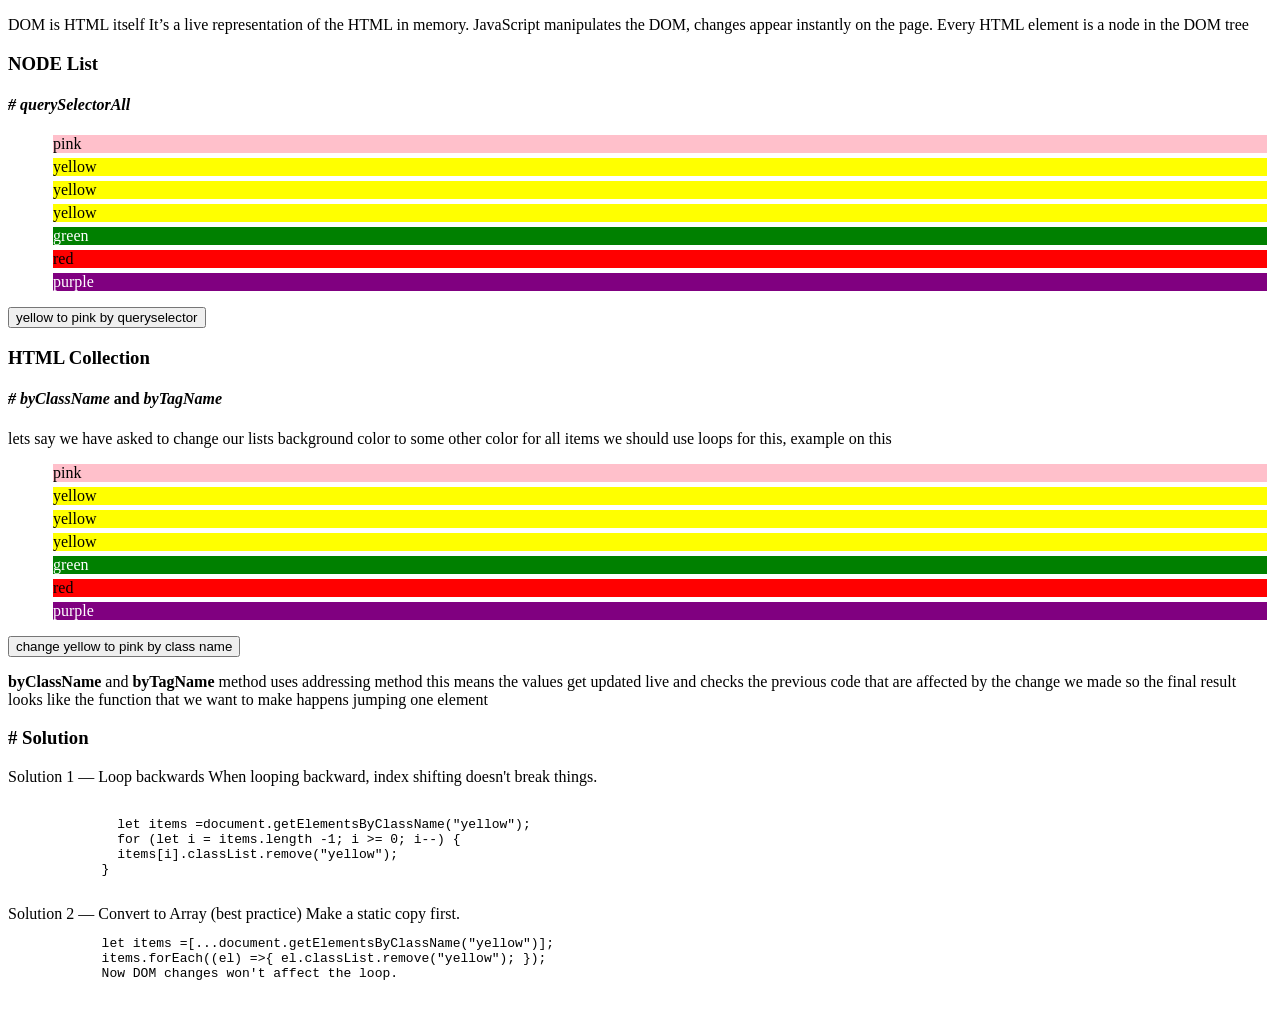
<file: index.html>
<!doctype html>
<html lang="en">
  <head>
    <meta charset="UTF-8" />
    <meta name="viewport" content="width=device-width, initial-scale=1.0" />
    <title>Document</title>
    <style>
      li {
        list-style: none;
        margin: 5px;
      }

      .red,
      .red1 {
        background-color: red;
      }

      .yellow,
      .yellow1 {
        background-color: yellow;
      }

      .green,
      .green1 {
        background-color: green;
        color: white;
      }

      .purple,
      .purple1 {
        background-color: purple;
        color: white;
      }

      .pink,
      .pink1 {
        background-color: pink;
      }
    </style>
  </head>
  <body>
    <div>
      <p>
        DOM is HTML itself It’s a live representation of the HTML in memory.
        JavaScript manipulates the DOM, changes appear instantly on the page.
        Every HTML element is a node in the DOM tree
      </p>
      <div>
        <h3>NODE List</h3>
        <i><b></b></i>
        <h4>
          <i><b># querySelectorAll</b></i>
        </h4>
        <ul>
          <li class="pink1">pink</li>
          <li class="yellow1">yellow</li>
          <li class="yellow1">yellow</li>
          <li class="yellow1">yellow</li>
          <li class="green1">green</li>
          <li class="red1">red</li>
          <li class="purple1">purple</li>
        </ul>
        <button onclick="pinkToYe()">yellow to pink by queryselector</button>
        <h3>HTML Collection</h3>
        <h4>
          <b><i># byClassName</i></b> and <b><i>byTagName</i></b>
        </h4>
        <p>
          lets say we have asked to change our lists background color to some
          other color for all items we should use loops for this, example on
          this
        </p>

        <ul>
          <li class="pink">pink</li>
          <li class="yellow">yellow</li>
          <li class="yellow">yellow</li>
          <li class="yellow">yellow</li>
          <li class="green">green</li>
          <li class="red">red</li>
          <li class="purple">purple</li>
        </ul>
        <button onclick="yeToPink()">
          change yellow to pink by class name
        </button>
        <p>
          <b>byClassName</b> and <b>byTagName</b>
          method uses addressing method this means the values get updated live
          and checks the previous code that are affected by the change we made
          so the final result looks like the function that we want to make
          happens jumping one element
        </p>

        <h3><b># Solution</b></h3>
        <p>
          Solution 1 — Loop backwards When looping backward, index shifting
          doesn't break things.
          <pre>          
              let items =document.getElementsByClassName("yellow"); 
              for (let i = items.length -1; i >= 0; i--) { 
              items[i].classList.remove("yellow"); 
            } 
          </pre>          
          Solution 2 — Convert to Array (best practice) Make a static copy first.
          <pre>
            let items =[...document.getElementsByClassName("yellow")];
            items.forEach((el) =>{ el.classList.remove("yellow"); });
            Now DOM changes won't affect the loop.
          </pre> 
        </p>
      </div>
    </div>
    <script>
        let ye = document.getElementsByClassName("yellow");
      // console.log(ye);
      function yeToPink() {
        for (let i = 0; i < ye.length; i++) {
          let selectedElement = ye[i];
          selectedElement.className = "pink";
        }
      }

      let pi = document.querySelectorAll(".yellow1");
      function pinkToYe() {
        for (let j = 0; j < pi.length; j++) {
          let selectedElement = pi[j];
          selectedElement.className = "pink";
        }
      }
    </script>
  </body>
</html>
</file>
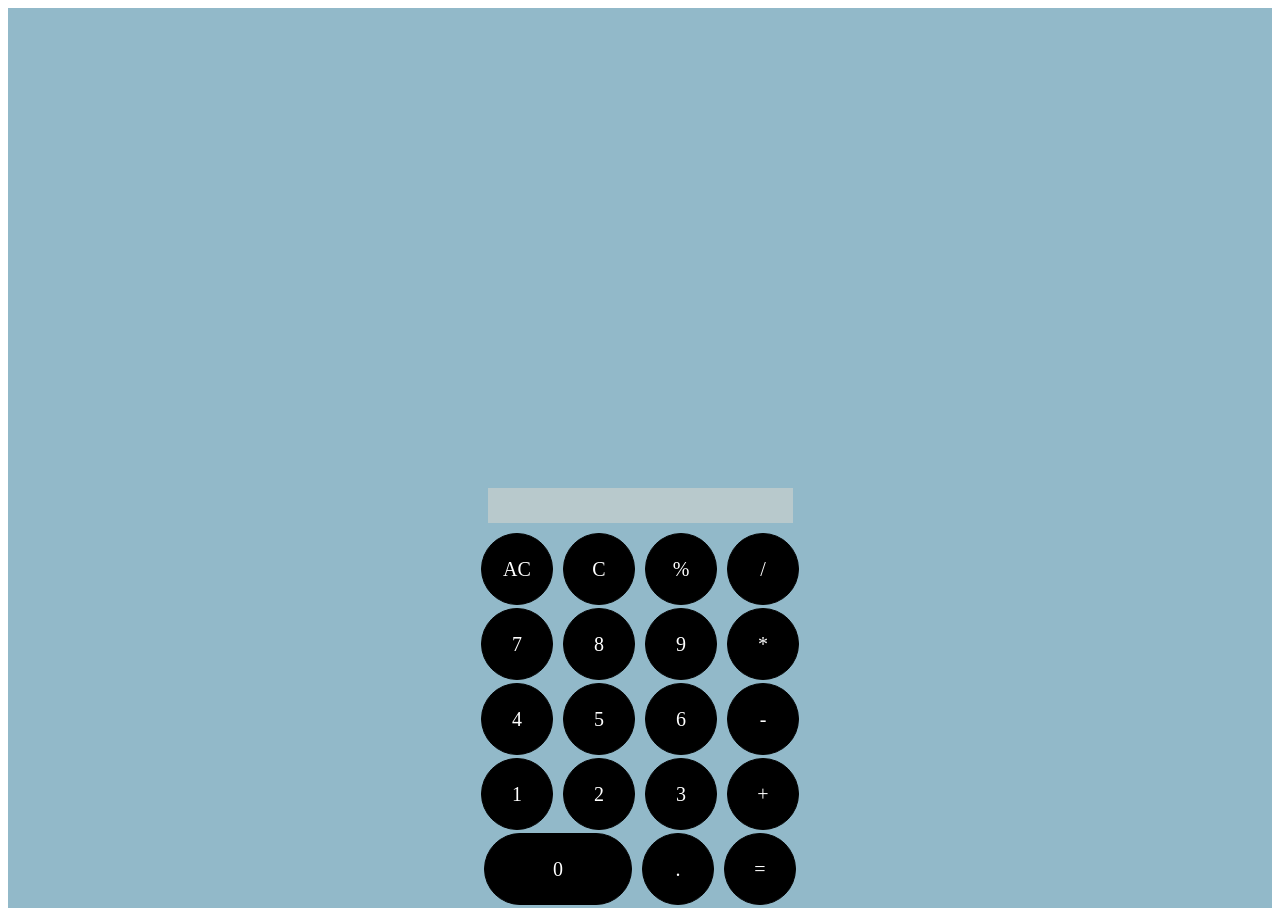
<file: Calculator/index.html>
<!doctype html>
<html lang="en">
  <head>
    <meta charset="UTF-8" />
    <meta name="viewport" content="width=device-width, initial-scale=1.0" />
    <title>Document</title>
  </head>
  <style>
    .cal-con {
      display: flex;
      flex-direction: column;
      justify-content: end;
      align-items: center;
      height: 100vh;
      background-color: #92b9c9;
    }
    .cont {
      display: flex;
      flex-direction: row;
      flex-wrap: wrap;
      gap: 10px;
      margin-bottom: 3px;
    }

    .cont > div {
      border: 1px solid black;
      background-color: black;
      height: 30px;
      width: 30px;
      padding: 20px;
      font-size: 20px;
      border-radius: 50%;
      color: white;
      display: flex;
      justify-content: center;
      align-items: center;
    }

    .cont > .zero {
      width: 106px;
      height: 30px;
      border-radius: 50px;
    }
    input {
      /* width: 70px; */
      width: 285px;
      background-color: rgba(213, 213, 207, 0.573);
      border: none;
      padding: 10px;
      margin-bottom: 10px;
    }
  </style>
  <body>
    <div class="cal-con">
      <input type="text" id="display" />
      <div class="cont">
        <div class="btn special">AC</div>
        <div class="btn special">C</div>
        <div class="btn special">%</div>
        <div class="btn function">/</div>
      </div>

      <div class="cont">
        <div class="btn number">7</div>
        <div class="btn number">8</div>
        <div class="btn number">9</div>
        <div class="btn function">*</div>
      </div>

      <div class="cont">
        <div class="btn number">4</div>
        <div class="btn number">5</div>
        <div class="btn number">6</div>
        <div class="btn function">-</div>
      </div>

      <div class="cont">
        <div class="btn number">1</div>
        <div class="btn number">2</div>
        <div class="btn number">3</div>
        <div class="btn function">+</div>
      </div>

      <div class="cont">
        <div class="zero btn number">0</div>
        <div class="btn special">.</div>
        <div class="btn special">=</div>
      </div>
    </div>
    <script>
      let buttons = document.querySelectorAll(".btn");
      let display = document.getElementById("display");

      buttons.forEach((button) => {
        button.addEventListener("click", () => {
          let value = button.textContent;
          let current = display.value;
          let lastChar = current[current.length - 1];

          if (button.classList.contains("number")) {
            display.value += value;
          } else if (value === "AC") {
            current = "";
          } else if (value === "=") {
            try {
              current = eval(current);
            } catch (error) {
              current = "error";
            }
          } else {
            if ((current = "")) return;
            if (["%", "*", "/", "-", "+"].includes(lastChar)) {
              current = current.slice(0, -1) + value;
            } else {
              current += value;
            }
          }
        });
      });
    </script>
  </body>
</html>
</file>
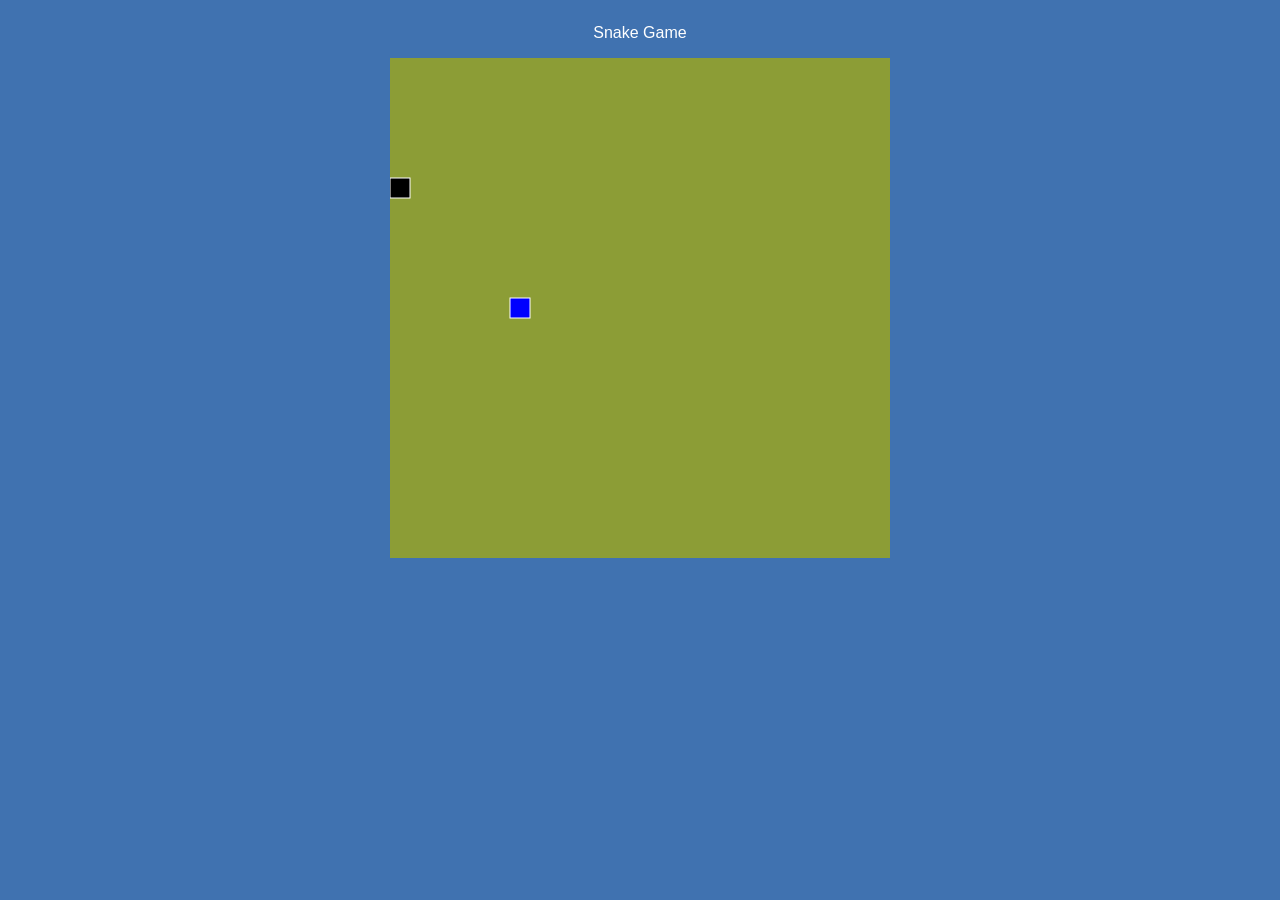
<file: Snake Game/index.html>
<!doctype html>
<html lang="en">
  <head>
    <meta charset="UTF-8" />
    <meta name="viewport" content="width=device-width, initial-scale=1.0" />
    <title>Document</title>
    <link rel="stylesheet" href="CSS/style.css" />
  </head>
  <body>
    <div class="main">
      <p>Snake Game</p>
      <canvas class="canvas" width="500" height="500"></canvas>
    </div>

    <div class="active">
      <p>GAME OVER</p>
      <p id="score"></p>
      <p id="high">High Score:</p>
      <button class="btn">Restart</button>
    </div>

    <script src="JS/script.js" type="text/javascript"></script>
  </body>
</html>
</file>
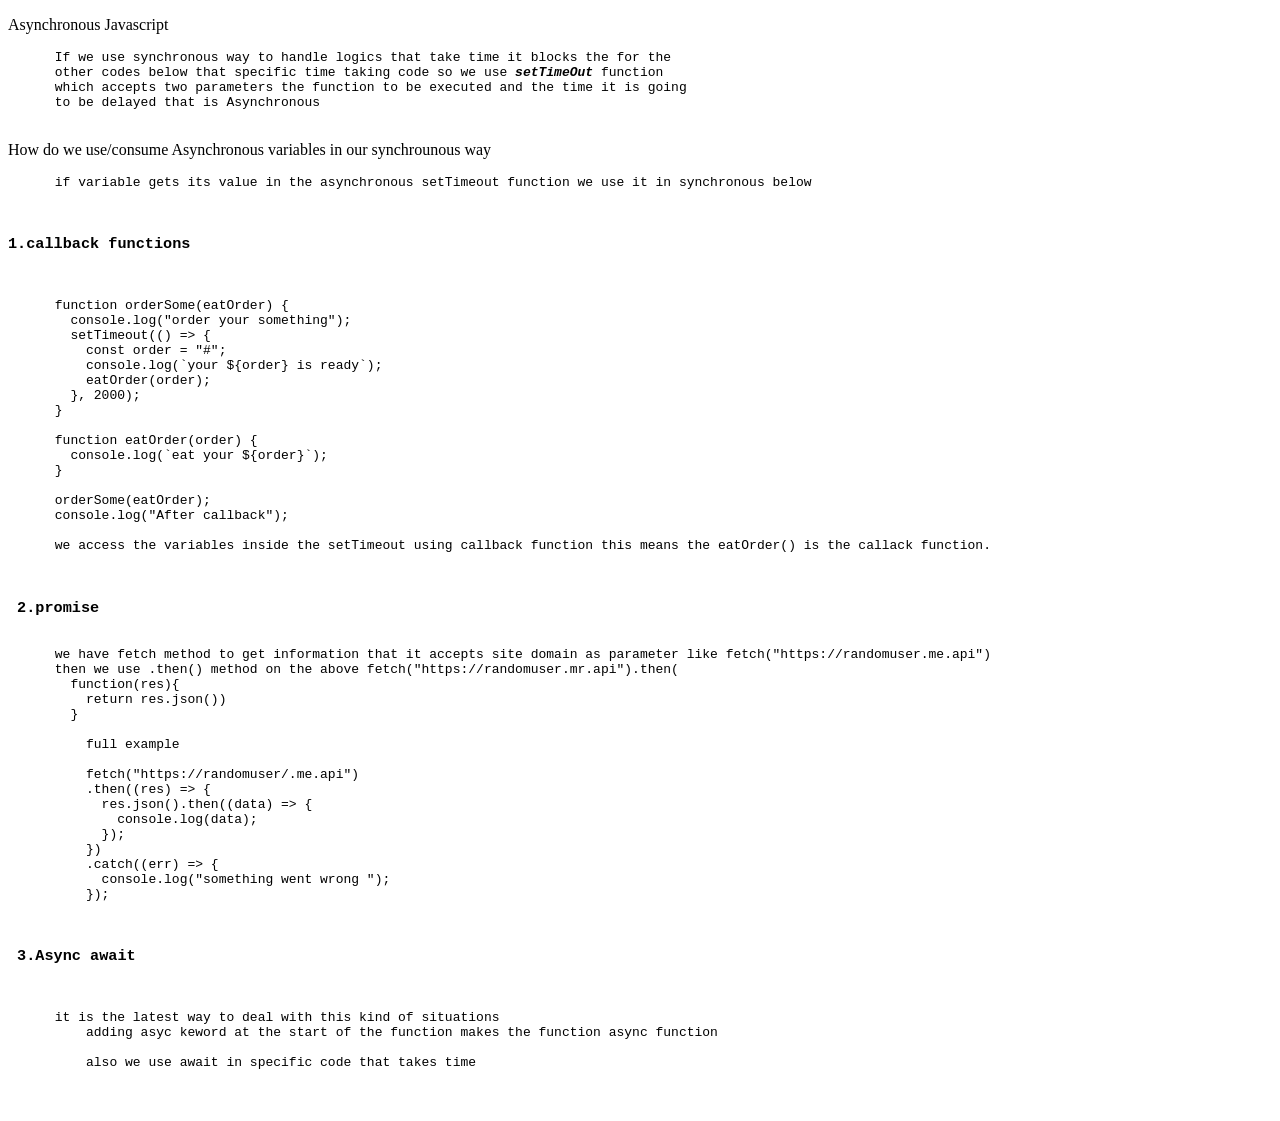
<file: Async.html>
<!doctype html>
<html lang="en">
  <head>
    <meta charset="utf-8" />
    <meta name="viewport" content="width=device-width, initial-scale=1.0" />
    <title>Document</title>
    <style>
      #cont {
        display: flex;
        justify-content: center;
        align-items: center;
        flex-direction: column;
        gap: 0px;
      }
    </style>
  </head>
  <body>
    <p>Asynchronous Javascript</p>

    <pre>
      If we use synchronous way to handle logics that take time it blocks the for the
      other codes below that specific time taking code so we use <i><b>setTimeOut</b></i> function 
      which accepts two parameters the function to be executed and the time it is going 
      to be delayed that is Asynchronous
    </pre>

    <p>How do we use/consume Asynchronous variables in our synchrounous way</p>
    <pre>
      if variable gets its value in the asynchronous setTimeout function we use it in synchronous below 

      <h3>1.callback functions</h3>

      function orderSome(eatOrder) {
        console.log("order your something");
        setTimeout(() => {
          const order = "#";
          console.log(`your ${order} is ready`);
          eatOrder(order);
        }, 2000);
      }

      function eatOrder(order) {
        console.log(`eat your ${order}`);
      }

      orderSome(eatOrder);
      console.log("After callback");

      we access the variables inside the setTimeout using callback function this means the eatOrder() is the callack function.

    <h3> 2.promise</h3>
      we have fetch method to get information that it accepts site domain as parameter like fetch("https://randomuser.me.api")
      then we use .then() method on the above fetch("https://randomuser.mr.api").then(
        function(res){
          return res.json())
        }

          full example

          fetch("https://randomuser/.me.api")
          .then((res) => {
            res.json().then((data) => {
              console.log(data);
            });
          })
          .catch((err) => {
            console.log("something went wrong ");
          });

      <h3> 3.Async await</h3>

      it is the latest way to deal with this kind of situations
          adding asyc keword at the start of the function makes the function async function

          also we use await in specific code that takes time

    </pre>
    <div id="cont"></div>
    <script>
      // console.log("starting point");
      // function delay(seconds) {
      //   let start = Date.now();
      //   let x = true;

      //   while (x) {
      //     let current = Date.now();

      //     if (current - start >= seconds * 1000) {
      //       console.log("HI");
      //       x = false;
      //     }
      //   }
      // }
      // delay(2);
      // console.log("ending point");

      // setTimeout(() => {
      //   console.log("hi");
      // }, 5000);

      // console.log("After the Asynchronous");

      // function orderPizza(callback) {
      //   console.log("order pizza");
      //   setTimeout(() => {
      //     const pizza = "@";
      //     console.log(`your ${pizza} is ready`);
      //     callback(pizza);
      //   }, 3000);
      // }

      // function eatOrder(pizza) {
      //   console.log(`eat your ${pizza}`);
      // }

      // orderPizza(eatOrder);
      // console.log("call friend");

      // function orderSome(eatOrder) {
      //   console.log("order your something");
      //   setTimeout(() => {
      //     const order = "#";
      //     console.log(`your ${order} is ready`);
      //     eatOrder(order);
      //   }, 0);
      // }

      // function eatOrder(order) {
      //   console.log(`eat your ${order}`);
      // }

      // orderSome(eatOrder);
      // console.log("call friend");

      // fetch("https://randomuser.me/api")
      //   .then((res) => res.json())
      //   .then((data) => console.log(data.results[0].name.first))
      //   .catch((err) => console.log("something went wrong "));

      // async function loadData() {
      //   try {
      //     let response = await fetch("https://randomuser.me.api");
      //     let data = await response.json();
      //     let user = data.results[0];
      //     console.log(user);
      //   } catch (error) {
      //     console.log(error, "something get wrong");
      //   }
      // }

      // loadData();

      // function alarm(person, delay) {
      //   return new Promise((resolve, reject) => {
      //     if (delay <= 0) {
      //       reject("a value cant be zero or negative");
      //     }
      //     setTimeout(() => {
      //       resolve(`wake up, ${person}`);
      //     }, delay);
      //   });
      // }

      // alarm("suu", 1000)
      //   .then((res) => console.log(res))
      //   .catch((error) => console.log(error));

      // async function getUp() {
      //   try {
      //     let re = await alarm("ÄBEBE", 2000);
      //     console.log(re);
      //   } catch (error) {
      //     console.log(error);
      //   }
      // }

      // getUp();

      // all over example

      // let contentInHtml = document.getElementById("cont");

      // fetch("https://randomuser.me/api")
      //   .then((res) => res.json())
      //   .then((data) => {
      //     let user = data.results[0];
      //     contentInHtml.innerHTML = `
      //     <img src=${user.picture.large} alt="User photo">
      //     <p>${user.name.first} ${user.name.last}</p>
      //     <p>${user.email}</p>
      //     <p>${user.location.city} ${user.location.country}</p>
      //   `;
      //   });

      function orderPizza(callback) {
        console.log("Ordering pizza...");

        setTimeout(() => {
          const pizza = "🍕";
          console.log("Pizza is ready");
          callback(pizza);
        }, 2000);
      }

      function payForPizza(pizza, callback) {
        console.log("Paying for the pizza...");

        setTimeout(() => {
          const payment = "💳 payment done";
          console.log("Payment completed");
          callback(payment);
        }, 2000);
      }

      function deliverPizza(payment, callback) {
        console.log("Preparing delivery...");

        setTimeout(() => {
          const delivery = "🚚 pizza delivered";
          console.log("Pizza delivered to your house");
          callback(delivery);
        }, 2000);
      }

      function eatPizza(delivery, callback) {
        console.log("Opening the pizza box...");

        setTimeout(() => {
          console.log("Eating the pizza 😋");
          callback();
        }, 2000);
      }

      function washPlate() {
        console.log("Washing the plate 🧼");
      }

      // --- Start the pizza process ---
      orderPizza(function (pizza) {
        payForPizza(pizza, function (payment) {
          deliverPizza(payment, function (delivery) {
            eatPizza(delivery, function () {
              washPlate();
            });
          });
        });
      });
    </script>
  </body>
</html>
</file>
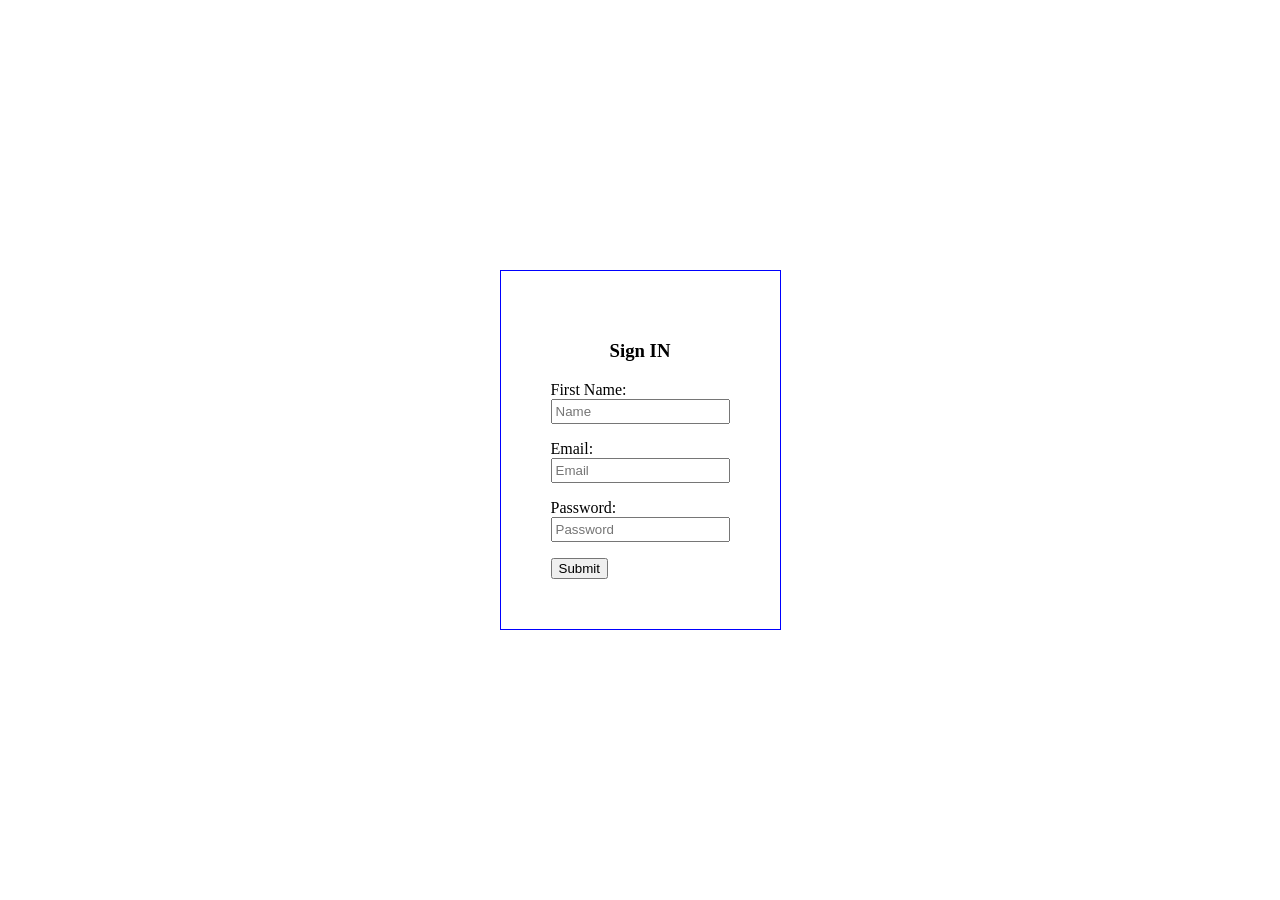
<file: form.html>
<!doctype html>
<html lang="en">
  <head>
    <meta charset="UTF-8" />
    <meta name="viewport" content="width=device-width, initial-scale=1.0" />
    <title>Document</title>
    <style>
      body {
        margin: 0;
        padding: 0;
        box-sizing: border-box;
        display: flex;
        align-items: center;
        justify-content: center;
        height: 100vh;
      }
      input {
        margin: 0px;
        display: block;
        padding: 3px;
      }
      #container {
        padding: 50px;
        border: 1px solid blue;
        display: flex;
        flex-direction: column;
        justify-content: center;
        align-items: center;
      }
    </style>
  </head>
  <body>
    <div id="container">
      <h3>Sign IN</h3>
      <form action="form.html" id="form" method="get">
        <label for="name">First Name:</label>
        <input type="text" placeholder="Name" id="name" />
        <p id="resultName"></p>
        <label for="email">Email:</label>
        <input type="email" placeholder="Email" id="email" />
        <p id="resultEmail"></p>
        <label for="pass">Password:</label>
        <input type="password" placeholder="Password" id="pass" />
        <p id="resultPass"></p>
        <button type="submit" id="btn">Submit</button>
      </form>
    </div>
    <script>
      let btn = document.getElementById("btn");
      let name = document.getElementById("name");
      let email = document.getElementById("email");
      let pass = document.getElementById("pass");

      btn.addEventListener("click", validation);
      function validation(e) {
        e.preventDefault();

        if (name.value.length == 0) {
          name.setAttribute("placeholder", "Please provide name");
          name.style.backgroundColor = "red";
        }

        if (email.value.length == 0) {
          email.setAttribute("placeholder", "Please provide email");
          email.style.backgroundColor = "red";
        }

        if (pass.value.length == 0) {
          pass.setAttribute("placeholder", "Please provide password");
          pass.style.backgroundColor = "red";
        }

        if (pass.value.length > 0 && pass.value.length <= 7) {
          pass.setAttribute("placeholder", "Please provide strong password");
          pass.style.backgroundColor = "red";
        }

        if (email.value.length > 0 && name.value.length > 0) {
          name.style.backgroundColor = "white";
          email.style.backgroundColor = "white";
        }

        if (pass.value.length >= 8) {
          pass.style.backgroundColor = "white";
        }
      }
    </script>
  </body>
</html>
</file>
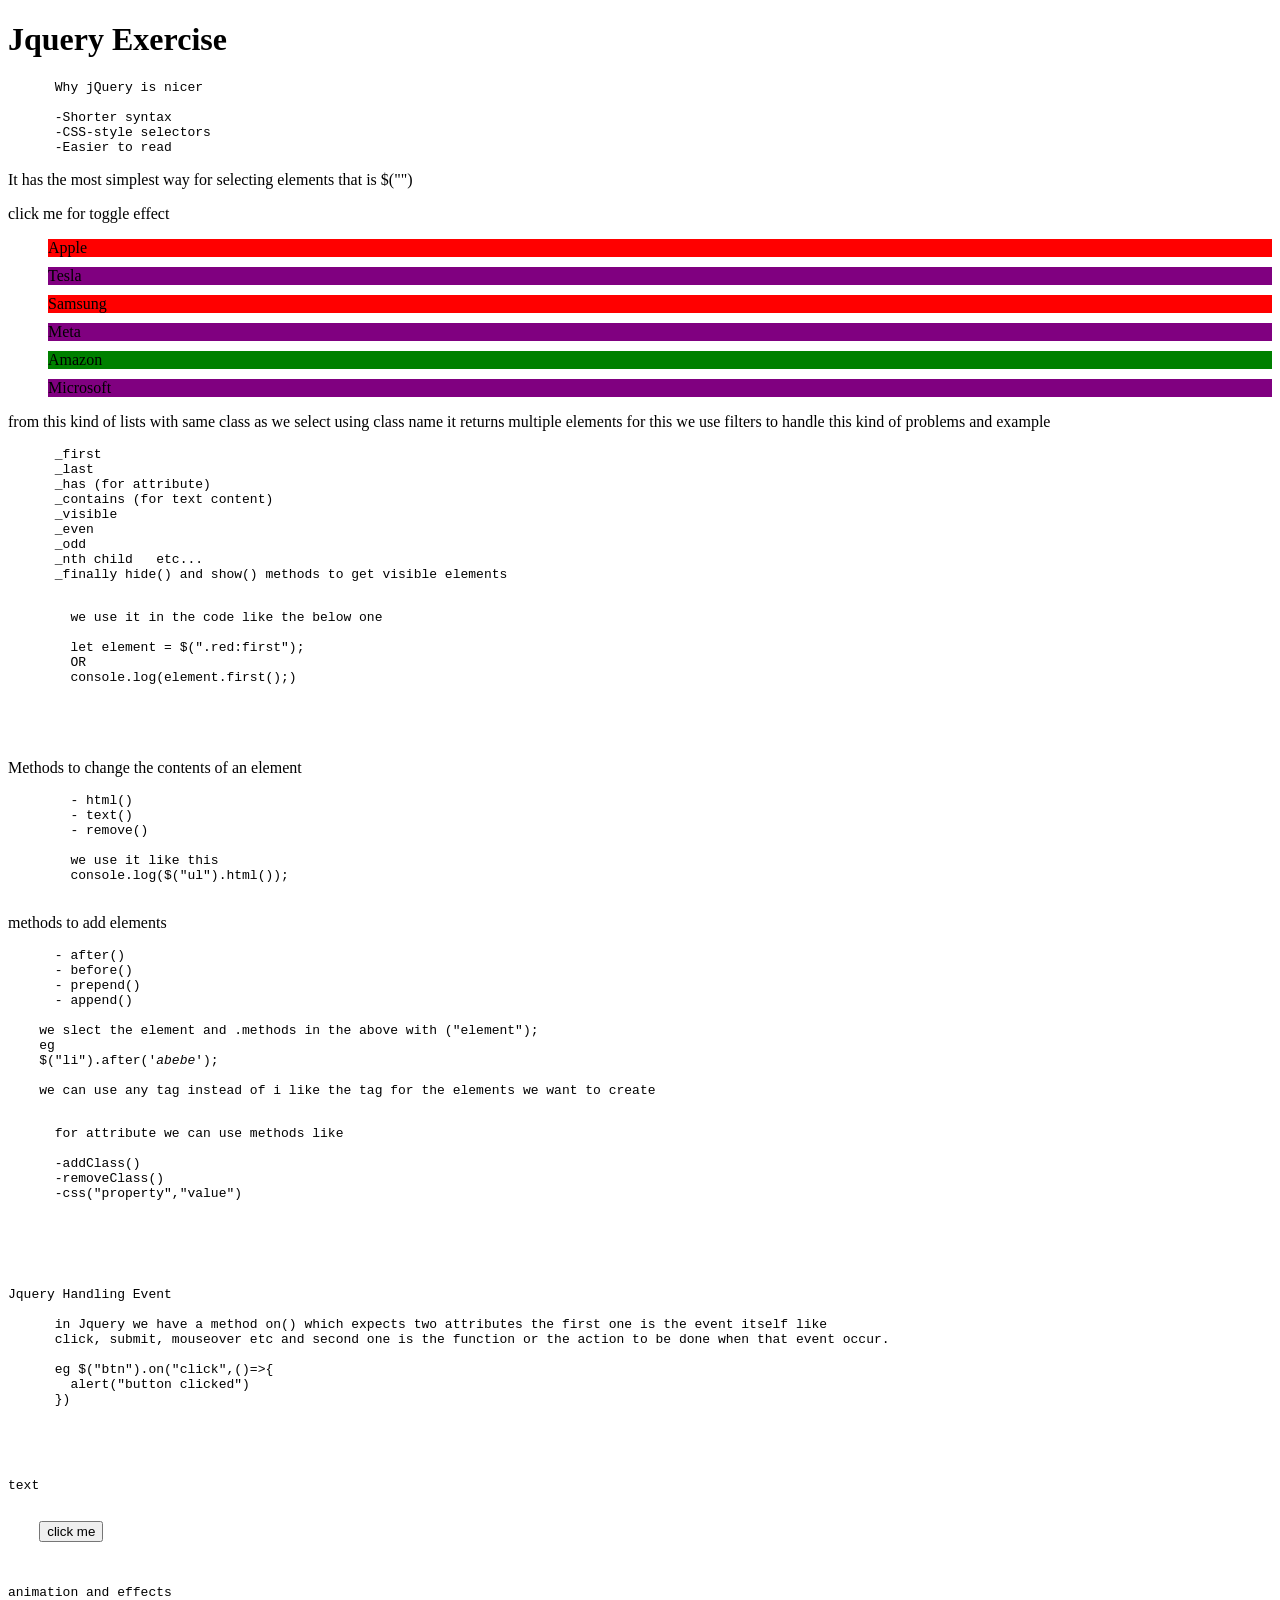
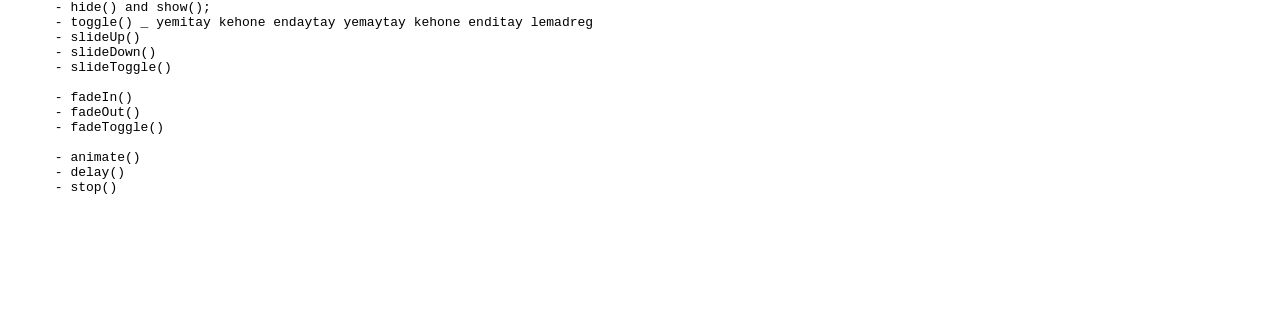
<file: jquery.html>
<!doctype html>
<html lang="en">
  <head>
    <meta charset="UTF-8" />
    <meta name="viewport" content="width=device-width, initial-scale=1.0" />
    <title>Document</title>
    <style>
      .red {
        background-color: red;
        margin-bottom: 10px;
        list-style: none;
      }
    </style>
  </head>
  <body>
    <h1>Jquery Exercise</h1>
    <pre>
      Why jQuery is nicer

      -Shorter syntax
      -CSS-style selectors
      -Easier to read</pre
    >
    <p>It has the most simplest way for selecting elements that is $("")</p>
    <p id="toggle">click me for toggle effect</p>
    <ul>
      <li class="red">Tesla</li>
      <li class="red">Meta</li>
      <li class="red">Amazon</li>
      <li class="red">Microsoft</li>
    </ul>
    <p>
      from this kind of lists with same class as we select using class name it
      returns multiple elements for this we use filters to handle this kind of
      problems and example
    </p>
    <pre>
      _first
      _last
      _has (for attribute)
      _contains (for text content)
      _visible
      _even
      _odd 
      _nth child   etc...
      _finally hide() and show() methods to get visible elements
      <pre>
        we use it in the code like the below one
        
        let element = $(".red:first");
        OR
        console.log(element.first();)
      </pre>
    </pre>
    <p>Methods to change the contents of an element</p>
    <pre>
        - html()
        - text()
        - remove()

        we use it like this
        console.log($("ul").html());
      </pre
    >

    <p>methods to add elements</p>
    <pre>
      - after()
      - before()
      - prepend()
      - append()

    we slect the element and .methods in the above with ("element");
    eg 
    $("li").after('<i>abebe</i>');

    we can use any tag instead of i like the tag for the elements we want to create
    <pre>
      for attribute we can use methods like

      -addClass()
      -removeClass()
      -css("property","value")
    </pre> 
    
    <pre>Jquery Handling Event

      in Jquery we have a method on() which expects two attributes the first one is the event itself like
      click, submit, mouseover etc and second one is the function or the action to be done when that event occur.

      eg $("btn").on("click",()=>{
        alert("button clicked")
      })
    </pre>
    <p id="text">text</p>
    <button id="btn">click me</button>

    <pre>animation and effects
      - hide() and show();
      - toggle() _ yemitay kehone endaytay yemaytay kehone enditay lemadreg
      - slideUp()
      - slideDown()
      - slideToggle()

      - fadeIn()
      - fadeOut()
      - fadeToggle()

      - animate()
      - delay()
      - stop()
    </pre>

    <script src="jquery_3_7_1_min.js"></script>
    <script>
      let element = $(".red:first");
      // console.log(element);

      $(".red").css("background-color", "green");

      $("li:contains(Tesla)").css("background-color", "red");
      $("ul:has(li)").css("color", "black");

      $("li:nth-child(3)").hide();

      $("li:visible").css("background", "purple");

      $("li").show();

      // console.log($("ul").html("<p>abebe</p>"));
      // $("ul").remove();

      $("ul").prepend("<li class='red'>Apple</li>");

      $("li:nth-child(2)").after("<li class='red'>Samsung</li>");

      // $("#text").on("click",()=>{
      //   $("#btn").hide()
      // })

      $("#btn").on("click",function(){
        $(this).hide()
      })

      $("#text").on("dblclick",function(){
        $("#btn").show()
      })

      $("#toggle").on("click",function(){
        $("ul").slideToggle();
      })

      let anim = $("ul");

      setTimeout(()=>{
        anim.animate({width:"200px",fontsize:"20px",opacity:0.7,},5000);
        anim.animate({backgroundcolor: "blue"})
      },5000);


    </script>
  </body> 
</html>
</file>
<file: Snake Game/CSS/style.css>
.canvas {
  background-color: rgb(140, 157, 54);
}
div {
  display: flex;
  flex-direction: column;
  align-items: center;
  /* height: 100vh; */
  justify-content: center;
}

body {
  background-color: #4072b0;
}

p {
  color: white;
  font-family:
    "Trebuchet MS", "Lucida Sans Unicode", "Lucida Grande", "Lucida Sans",
    Arial, sans-serif;
  font-size: 16px;
}
.active {
  display: none;
}

.btn {
  padding: 8px;
  background-color: #8ab2e2;
  font-size: 12px;
  color: rgb(61, 57, 57);
  border: none;
}

.btn:hover {
  cursor: pointer;
}
</file>
